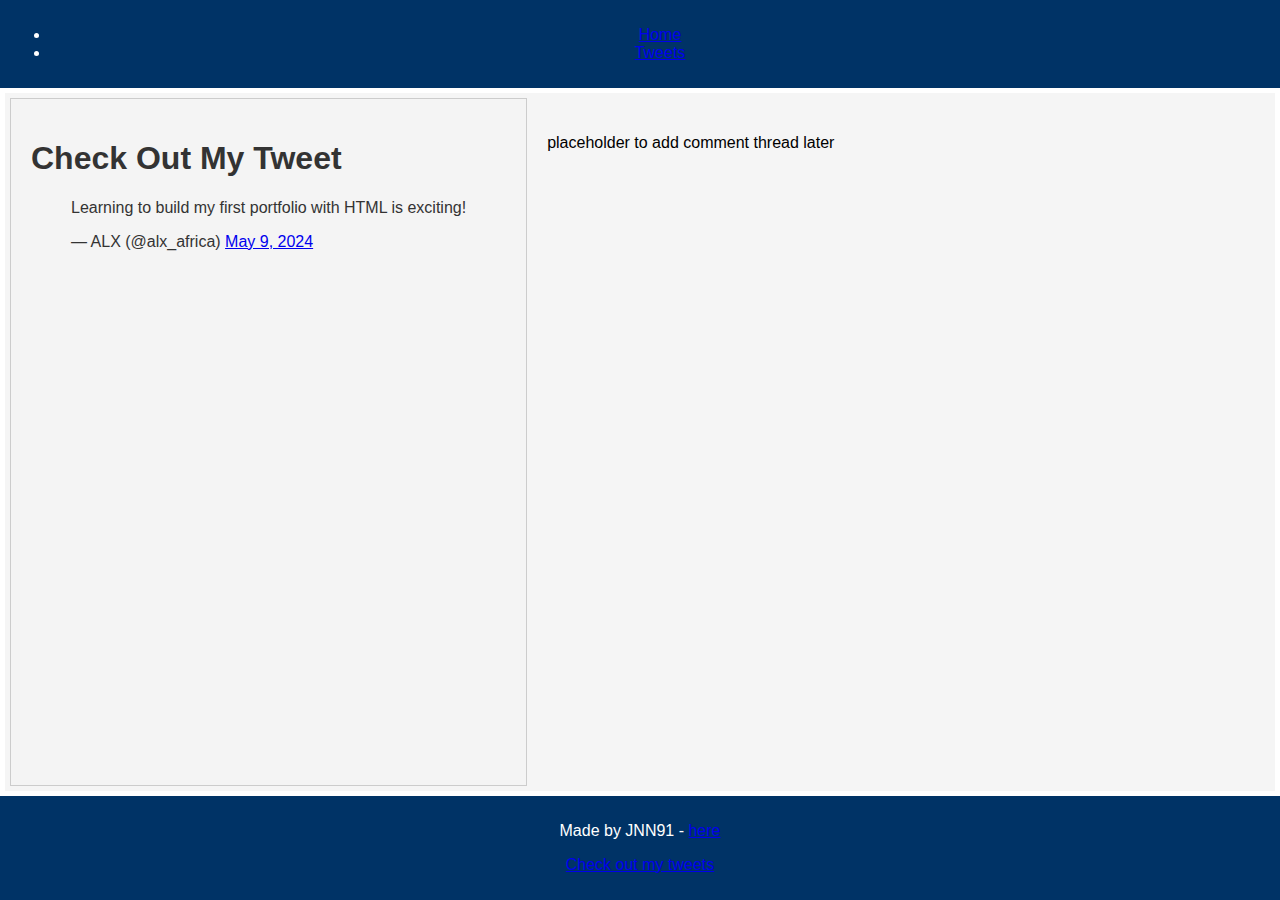
<file: css_basic/tweets.html>
<!DOCTYPE html>
<html lang="en">
<head>
    <meta charset="UTF-8">
    <meta name="viewport" content="width=device-width, initial-scale=1">
    <title>My Tweets</title>
    <link href="base.css" rel="stylesheet">
    <link href="styles.css" rel="stylesheet">
</head>

<body class="works_on_smartphone">
    <header>
        <ul>
            <li><a href="index.html">Home</a></li>
            <li><a href="tweets.html">Tweets</a></li>
        </ul>
    </header>

    <main>
        <article>
            <h1>Check Out My Tweet</h1>

            <blockquote class="twitter-tweet">
                <p lang="en" dir="ltr">Learning to build my first portfolio with HTML is exciting!</p>
                &mdash; ALX (@alx_africa) 
                <a href="https://twitter.com/alx_africa/status/1655572266784501762">May 9, 2024</a>
            </blockquote>
            <script async src="https://platform.twitter.com/widgets.js" charset="utf-8"></script>
        </article>

        <aside>
            <p>placeholder to add comment thread later</p>
        </aside>
    </main>

    <footer>
        <p>Made by JNN91 - <a href="https://github.com/JNN91" target="_blank">here</a></p>
        <p><a href="tweets.html">Check out my tweets</a></p>
    </footer>
</body>
</html>
</file>
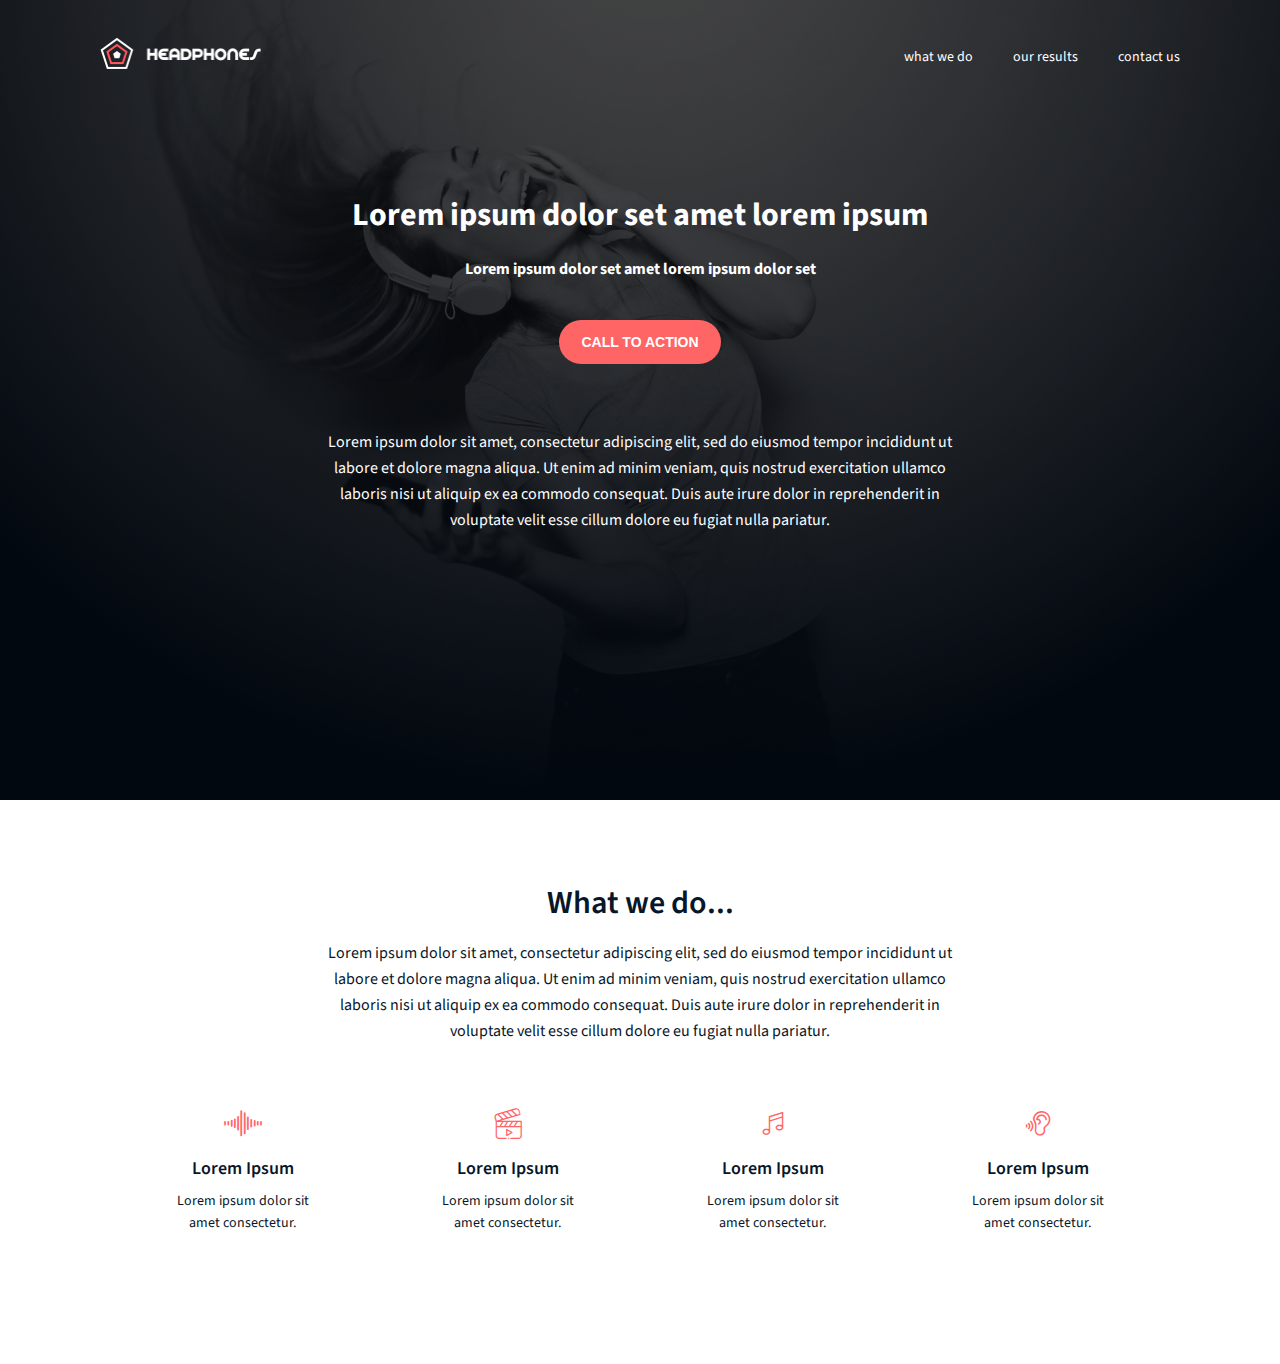
<file: headphones/1-index.html>
<!DOCTYPE html>
<html lang="en">
<head>
  <meta charset="UTF-8" />
  <meta name="viewport" content="width=device-width, initial-scale=1.0" />
  <title>Headphones</title>

  <!-- Fonts and CSS -->
  <link href="https://fonts.googleapis.com/css2?family=Source+Sans+Pro:wght@400;600&display=swap" rel="stylesheet">
  <link rel="stylesheet" href="1-styles.css">
  <link rel="stylesheet" href="icon.css">
</head>
<body>

  <!-- Hero Section -->
  <header class="hero-section">
    <div class="overlay">
      <div class="header-container">

        <!-- Hamburger (mobile only) -->
        <button class="menu-toggle" aria-label="Toggle Menu">
          <span class="icon-open">&#9776;</span>
          <span class="icon-close">&times;</span>
        </button>

        <!-- Logo -->
        <div class="logo-wrapper">
          <img src="images/logo_headphones.png" alt="Headphones Logo" class="logo" />
        </div>

        <!-- Navigation -->
        <nav class="main-nav">
          <ul>
            <li><a href="#">what we do</a></li>
            <li><a href="#">our results</a></li>
            <li><a href="#">contact us</a></li>
          </ul>
        </nav>

      </div>

      <!-- Hero Content -->
      <div class="hero-content">
        <h1>Lorem ipsum dolor set amet lorem ipsum</h1>
        <h2>Lorem ipsum dolor set amet lorem ipsum dolor set</h2>
        <button class="cta-button">CALL TO ACTION</button>
        <p>
          Lorem ipsum dolor sit amet, consectetur adipiscing elit, sed do eiusmod tempor incididunt ut
          labore et dolore magna aliqua. Ut enim ad minim veniam, quis nostrud exercitation ullamco
          laboris nisi ut aliquip ex ea commodo consequat. Duis aute irure dolor in reprehenderit in
          voluptate velit esse cillum dolore eu fugiat nulla pariatur.
        </p>
      </div>
    </div>
  </header>

  <!-- What We Do Section -->
  <section class="what-we-do">
    <div class="container">
      <h2 class="section-title">What we do...</h2>
      <p class="section-description">
        Lorem ipsum dolor sit amet, consectetur adipiscing elit, sed do eiusmod tempor incididunt ut labore et dolore magna aliqua. Ut enim ad minim veniam, quis nostrud exercitation ullamco laboris nisi ut aliquip ex ea commodo consequat. Duis aute irure dolor in reprehenderit in voluptate velit esse cillum dolore eu fugiat nulla pariatur.
      </p>
      <div class="icon-grid">
        <div class="icon-box">
          <span class="holberton_school-icon-ic_sound icon"></span>
          <h3 class="icon-title">Lorem Ipsum</h3>
          <p class="icon-description">
            Lorem ipsum dolor sit<br>
            amet consectetur.
          </p>
        </div>
        <div class="icon-box">
          <span class="holberton_school-icon-ic_video icon"></span>
          <h3 class="icon-title">Lorem Ipsum</h3>
          <p class="icon-description">
            Lorem ipsum dolor sit<br>
            amet consectetur.
          </p>
        </div>
        <div class="icon-box">
          <span class="holberton_school-icon-ic_music icon"></span>
          <h3 class="icon-title">Lorem Ipsum</h3>
          <p class="icon-description">
            Lorem ipsum dolor sit<br>
            amet consectetur.
          </p>
        </div>
        <div class="icon-box">
          <span class="holberton_school-icon-ic_hearing icon"></span>
          <h3 class="icon-title">Lorem Ipsum</h3>
          <p class="icon-description">
            Lorem ipsum dolor sit<br>
            amet consectetur.
          </p>
        </div>
      </div>
    </div>
  </section>

  <script>
    const toggleBtn = document.querySelector('.menu-toggle');
    const nav = document.querySelector('.main-nav');

    toggleBtn.addEventListener('click', () => {
      nav.classList.toggle('show');
      toggleBtn.classList.toggle('menu-open');
    });
  </script>
</body>
</html>
</file>
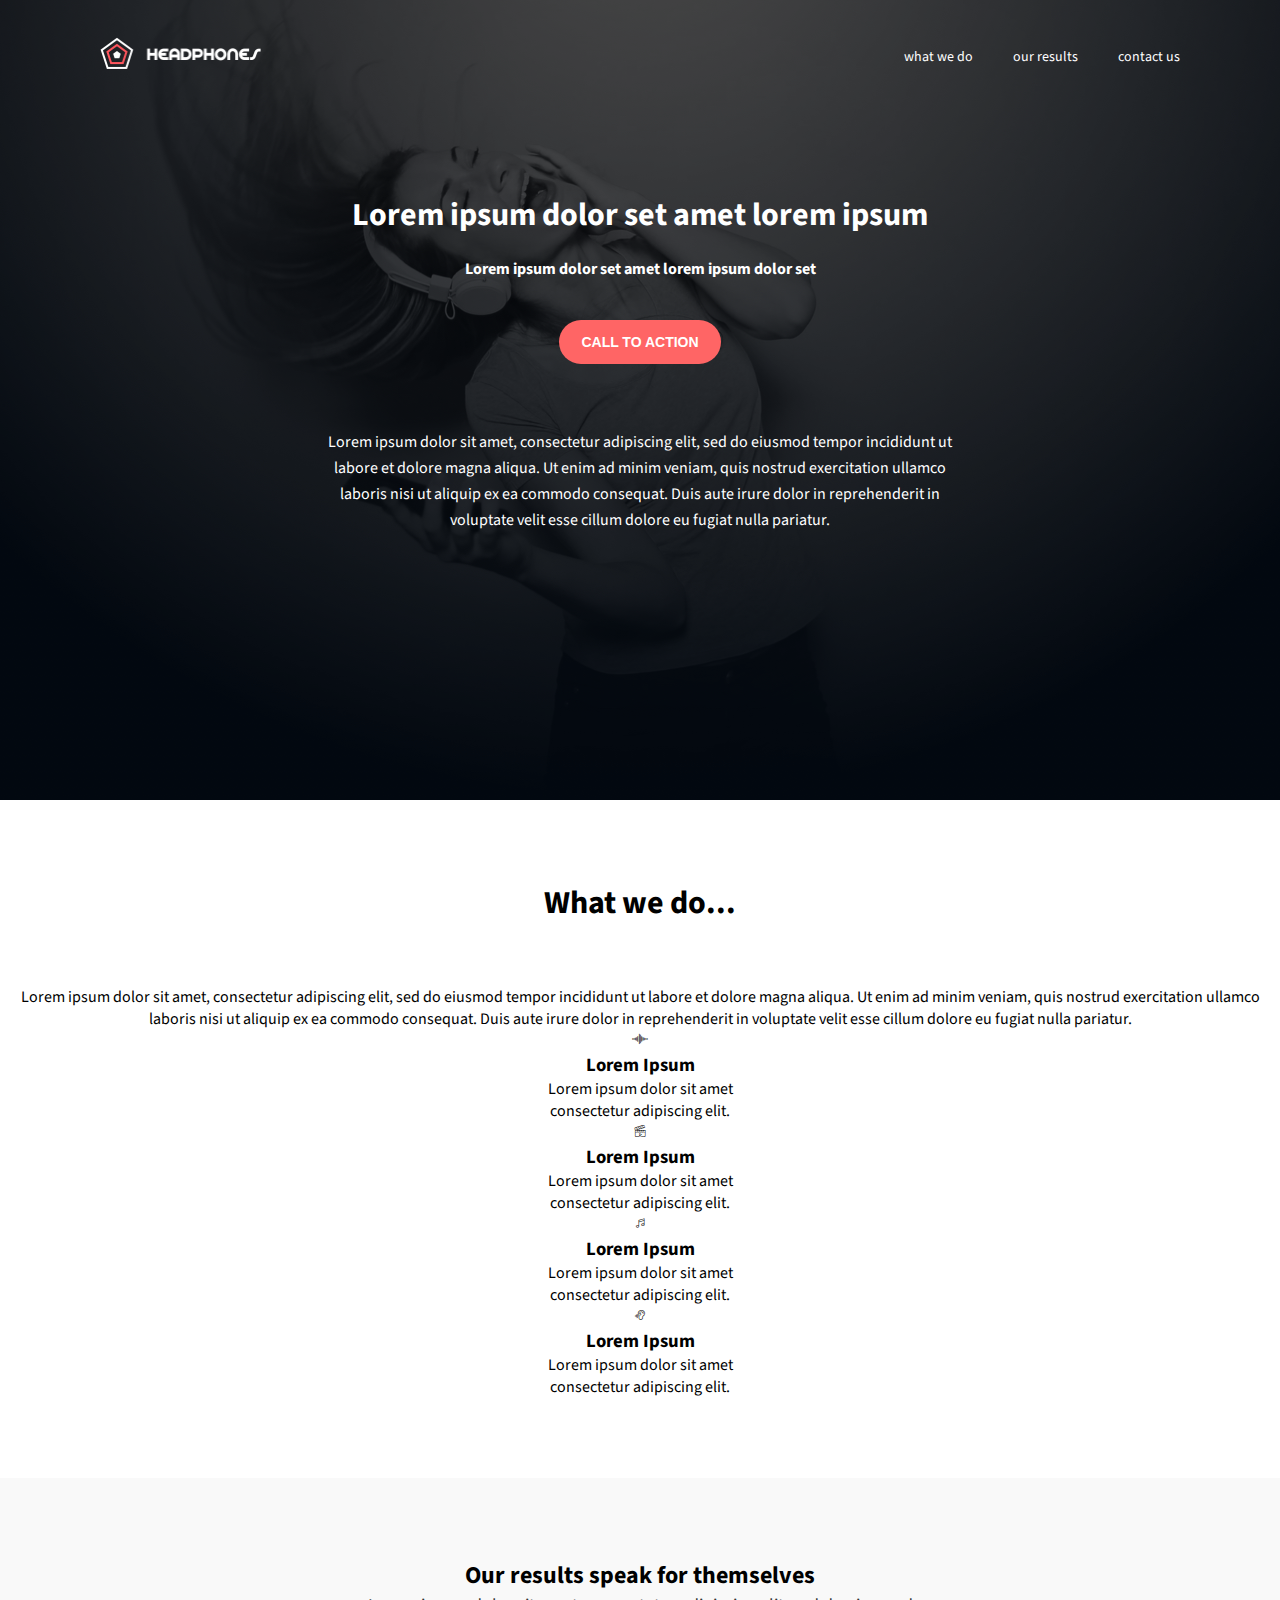
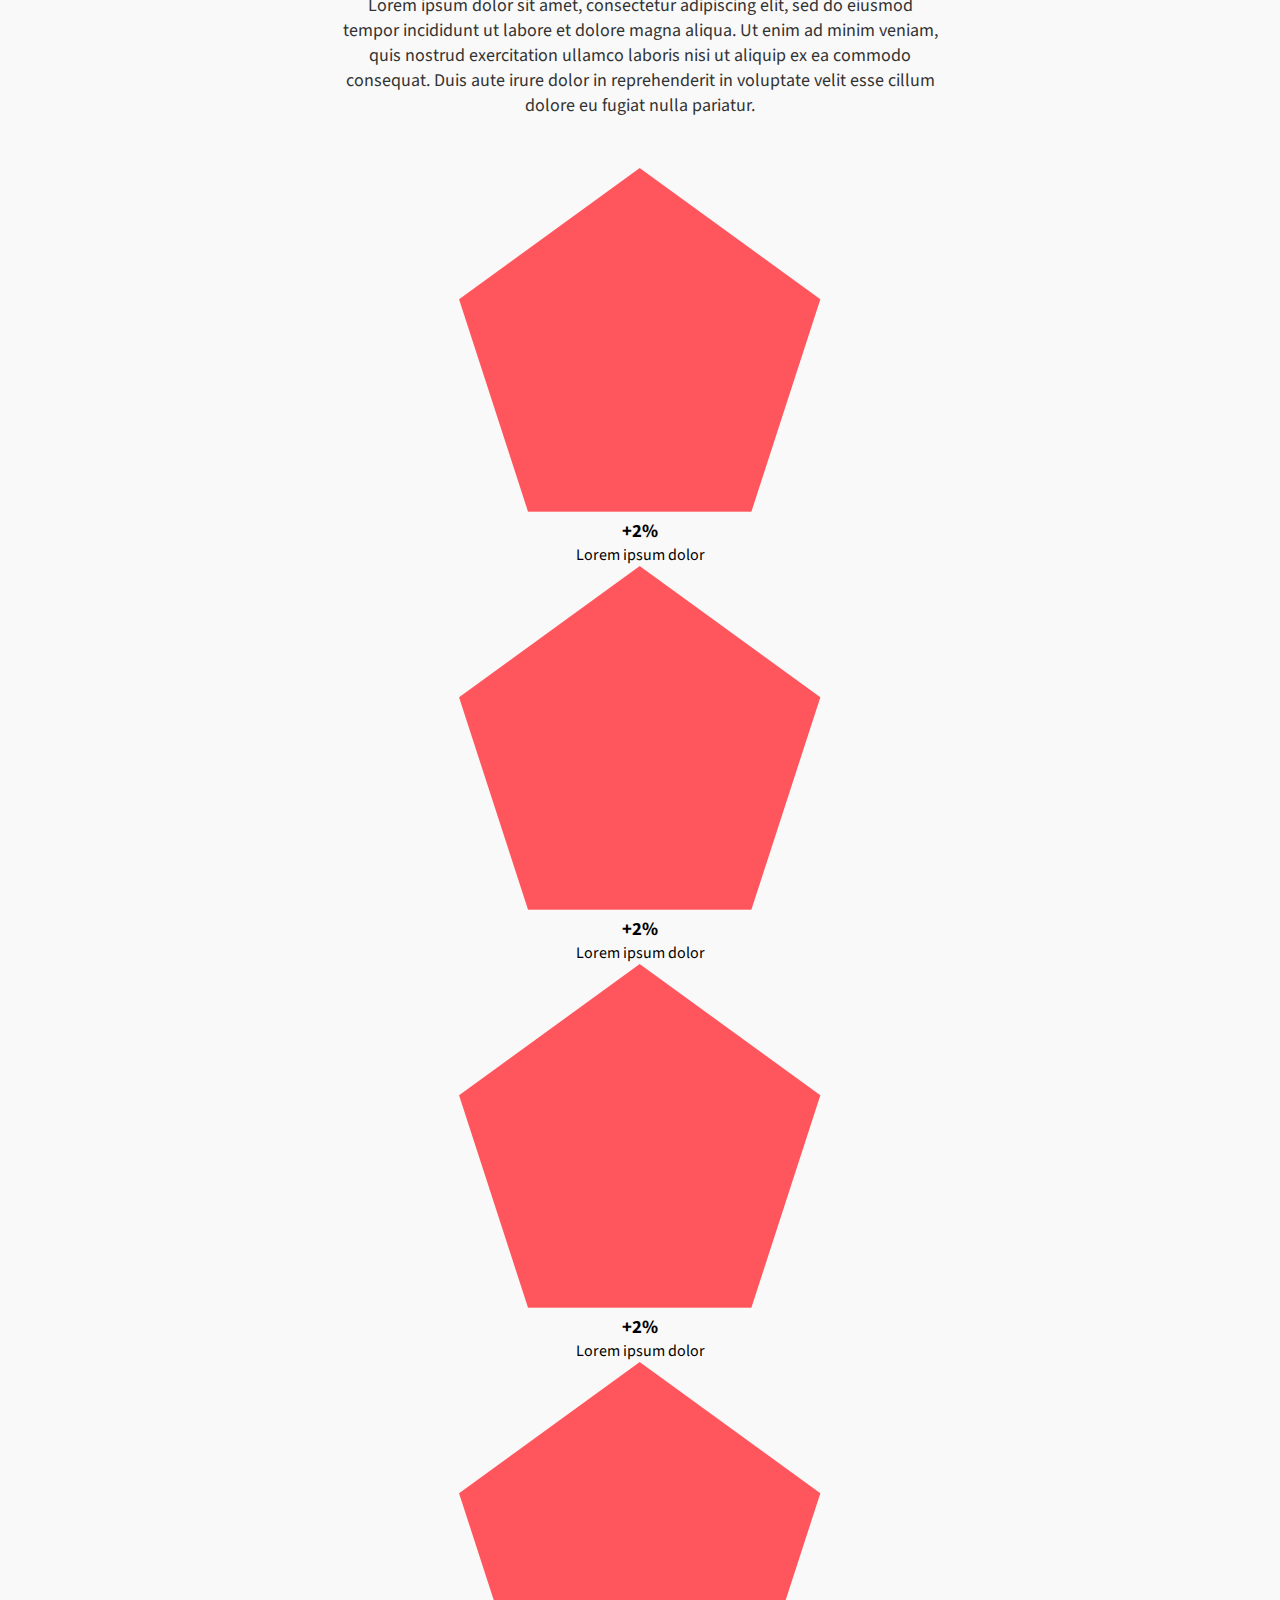
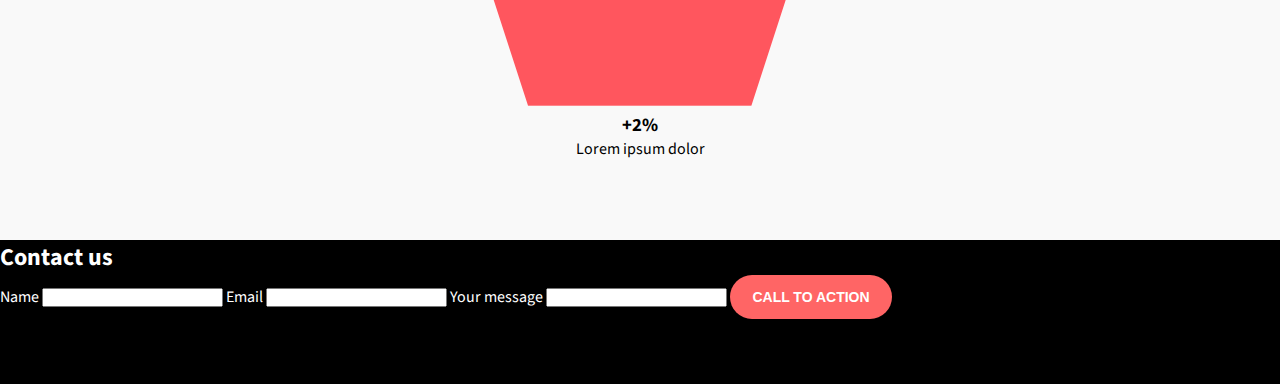
<file: headphones/3-index.html>
<!DOCTYPE html>
<html lang="en">
<head>
  <meta charset="UTF-8" />
  <meta name="viewport" content="width=device-width, initial-scale=1.0" />
  <title>Headphones</title>

  <!-- Fonts & CSS -->
  <link href="https://fonts.googleapis.com/css2?family=Source+Sans+Pro:wght@400;600;700&display=swap" rel="stylesheet" />
  <link rel="stylesheet" href="3-styles.css" />
  <link rel="stylesheet" href="icon.css" />
</head>
<body>

  <!-- Hero Section -->
  <header class="hero-section">
    <div class="overlay">
      <div class="header-container">
        <button class="menu-toggle" aria-label="Toggle Menu">
          <span class="icon-open">&#9776;</span>
          <span class="icon-close">&times;</span>
        </button>
        <div class="logo-wrapper">
          <img src="images/logo_headphones.png" alt="Headphones Logo" class="logo" />
        </div>
        <nav class="main-nav">
          <ul>
            <li><a href="#">what we do</a></li>
            <li><a href="#">our results</a></li>
            <li><a href="#">contact us</a></li>
          </ul>
        </nav>
      </div>

      <div class="hero-content">
        <h1>Lorem ipsum dolor set amet lorem ipsum</h1>
        <h2>Lorem ipsum dolor set amet lorem ipsum dolor set</h2>
        <button class="cta-button">CALL TO ACTION</button>
        <p>
          Lorem ipsum dolor sit amet, consectetur adipiscing elit, sed do eiusmod tempor incididunt ut
          labore et dolore magna aliqua. Ut enim ad minim veniam, quis nostrud exercitation ullamco
          laboris nisi ut aliquip ex ea commodo consequat. Duis aute irure dolor in reprehenderit in
          voluptate velit esse cillum dolore eu fugiat nulla pariatur.
        </p>
      </div>
    </div>
  </header>

  <!-- What We Do Section -->
  <section class="what-we-do">
    <h2 class="section-title">What we do...</h2>
    <p class="section-description">
      Lorem ipsum dolor sit amet, consectetur adipiscing elit, sed do eiusmod tempor incididunt ut labore et dolore magna aliqua.
      Ut enim ad minim veniam, quis nostrud exercitation ullamco laboris nisi ut aliquip ex ea commodo consequat.
      Duis aute irure dolor in reprehenderit in voluptate velit esse cillum dolore eu fugiat nulla pariatur.
    </p>
    <div class="icon-grid">
      <div class="icon-box">
        <span class="holberton_school-icon-ic_sound icon"></span>
        <h3 class="icon-title">Lorem Ipsum</h3>
        <p class="icon-description">Lorem ipsum dolor sit amet<br>consectetur adipiscing elit.</p>
      </div>
      <div class="icon-box">
        <span class="holberton_school-icon-ic_video icon"></span>
        <h3 class="icon-title">Lorem Ipsum</h3>
        <p class="icon-description">Lorem ipsum dolor sit amet<br>consectetur adipiscing elit.</p>
      </div>
      <div class="icon-box">
        <span class="holberton_school-icon-ic_music icon"></span>
        <h3 class="icon-title">Lorem Ipsum</h3>
        <p class="icon-description">Lorem ipsum dolor sit amet<br>consectetur adipiscing elit.</p>
      </div>
      <div class="icon-box">
        <span class="holberton_school-icon-ic_hearing icon"></span>
        <h3 class="icon-title">Lorem Ipsum</h3>
        <p class="icon-description">Lorem ipsum dolor sit amet<br>consectetur adipiscing elit.</p>
      </div>
    </div>
  </section>

  <!-- Our Results Section -->
  <section class="our-results">
    <div class="results-overlay">
      <h2 class="results-title">Our results speak for themselves</h2>
      <p class="results-description">
        Lorem ipsum dolor sit amet, consectetur adipiscing elit, sed do eiusmod tempor incididunt ut labore et dolore magna aliqua.
        Ut enim ad minim veniam, quis nostrud exercitation ullamco laboris nisi ut aliquip ex ea commodo consequat.
        Duis aute irure dolor in reprehenderit in voluptate velit esse cillum dolore eu fugiat nulla pariatur.
      </p>

      <div class="results-grid">
        <div class="result-box">
          <img src="images/pentagone.png" alt="Pentagon" class="pentagon-bg" />
          <div class="result-text">
            <h3 class="result-percentage">+2%</h3>
            <p class="result-label">Lorem ipsum dolor</p>
          </div>
        </div>
        <div class="result-box">
          <img src="images/pentagone.png" alt="Pentagon" class="pentagon-bg" />
          <div class="result-text">
            <h3 class="result-percentage">+2%</h3>
            <p class="result-label">Lorem ipsum dolor</p>
          </div>
        </div>
        <div class="result-box">
          <img src="images/pentagone.png" alt="Pentagon" class="pentagon-bg" />
          <div class="result-text">
            <h3 class="result-percentage">+2%</h3>
            <p class="result-label">Lorem ipsum dolor</p>
          </div>
        </div>
        <div class="result-box">
          <img src="images/pentagone.png" alt="Pentagon" class="pentagon-bg" />
          <div class="result-text">
            <h3 class="result-percentage">+2%</h3>
            <p class="result-label">Lorem ipsum dolor</p>
          </div>
        </div>
      </div>
    </div>
  </section>
  <!-- Contact Us Section -->
<section class="contact-section">
  <h2 class="contact-title">Contact us</h2>
  <form class="contact-form">
    <label for="name">Name</label>
    <input type="text" id="name" name="name" placeholder="">

    <label for="email">Email</label>
    <input type="email" id="email" name="email" placeholder="">

    <label for="message">Your message</label>
    <input type="text" id="message" name="message" placeholder="">

    <button type="submit" class="cta-button">CALL TO ACTION</button>
  </form>
</section>

  <!-- Script -->
  <script>
    const toggleBtn = document.querySelector('.menu-toggle');
    const nav = document.querySelector('.main-nav');

    toggleBtn.addEventListener('click', () => {
      nav.classList.toggle('show');
      toggleBtn.classList.toggle('menu-open');
    });
  </script>
</body>
</html>
</file>
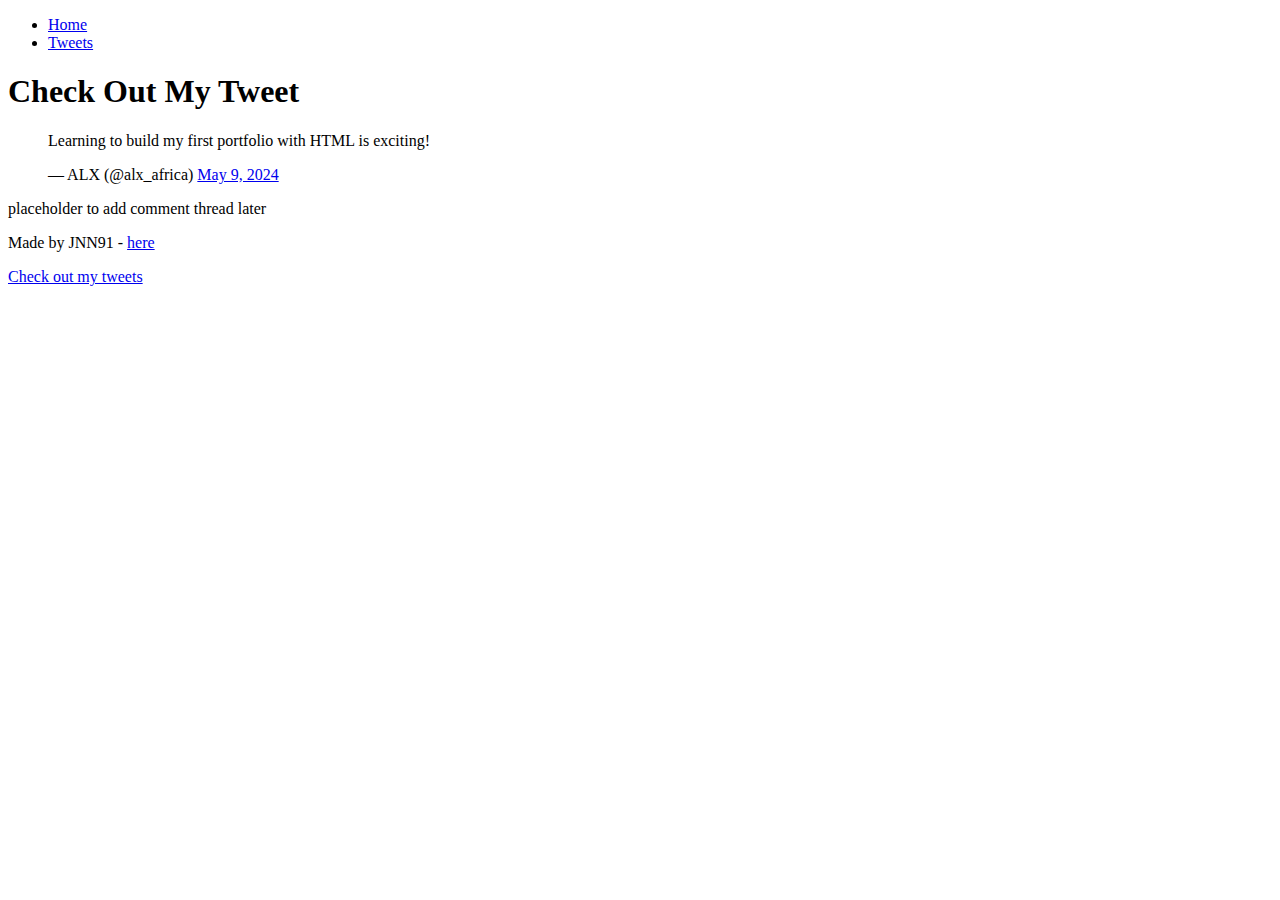
<file: html_basic/tweets.html>
<!DOCTYPE html>
<html lang="en">
<head>
    <meta charset="UTF-8">
    <title>My Tweets</title>
</head>
<body>
    <header>
        <ul>
            <li><a href="index.html">Home</a></li>
            <li><a href="tweets.html">Tweets</a></li>
        </ul>
    </header>

    <main>
        <article>
            <h1>Check Out My Tweet</h1>

            <blockquote class="twitter-tweet">
                <p lang="en" dir="ltr">Learning to build my first portfolio with HTML is exciting!</p>
                &mdash; ALX (@alx_africa) 
                <a href="https://twitter.com/alx_africa/status/1655572266784501762">May 9, 2024</a>
            </blockquote>
            <script async src="https://platform.twitter.com/widgets.js" charset="utf-8"></script>
        </article>

        <aside>
            <p>placeholder to add comment thread later</p>
        </aside>
    </main>

    <footer>
        <p>Made by JNN91 - <a href="https://github.com/JNN91" target="_blank">here</a></p>
        <p><a href="tweets.html">Check out my tweets</a></p>
    </footer>
</body>
</html>
</file>
<file: css_basic/base.css>
body {
    margin: 0;
    padding: 0;
    font-family: Arial, sans-serif;
}

main {
    margin: 5px;
    padding: 5px;
    background-color: whitesmoke;
}

header, footer {
    background-color: #1d7fe0;
    color: white;
    padding: 10px 20px;
    text-align: center;
}
</file>
<file: css_basic/styles.css>
body {
    display: flex;
    flex-direction: column;
    height: 100vh; 
    margin: 0;
}

main {
    display: flex;
    flex-direction: row;
    flex: auto;
}

article {
  background-color: #f4f4f4;
  border: 1px solid #ccc;
  padding: 20px;
  color: #333;
  font-family: Arial, sans-serif;
}


aside {
    flex: 1;
    overflow-y: auto; 
    padding: 20px;
}

header, footer {
    padding: 10px;
    text-align: center;
    background-color: #003366;
    color: white;
}
</file>
<file: headphones/icon.css>
@font-face {
  font-family: 'holberton_school-icon';
  src:  url('fonts/holberton_school-icon.eot?sq4eq4');
  src:  url('fonts/holberton_school-icon.eot?sq4eq4#iefix') format('embedded-opentype'),
    url('fonts/holberton_school-icon.ttf?sq4eq4') format('truetype'),
    url('fonts/holberton_school-icon.woff?sq4eq4') format('woff'),
    url('fonts/holberton_school-icon.svg?sq4eq4#holberton_school-icon') format('svg');
  font-weight: normal;
  font-style: normal;
  font-display: block;
}

[class^="holberton_school-icon-"], [class*=" holberton_school-icon-"] {
  /* use !important to prevent issues with browser extensions that change fonts */
  font-family: 'holberton_school-icon' !important;
  speak-as: none;
  font-style: normal;
  font-weight: normal;
  font-variant: normal;
  text-transform: none;
  line-height: 1;

  /* Better Font Rendering =========== */
  -webkit-font-smoothing: antialiased;
  -moz-osx-font-smoothing: grayscale;
}

.holberton_school-icon-arrow_1:before {
  content: "\e900";
}
.holberton_school-icon-arrow_2:before {
  content: "\e901";
}
.holberton_school-icon-arrow_3:before {
  content: "\e902";
}
.holberton_school-icon-arrow_4:before {
  content: "\e903";
}
.holberton_school-icon-arrow_5:before {
  content: "\e904";
}
.holberton_school-icon-check:before {
  content: "\e905";
}
.holberton_school-icon-ic_bag:before {
  content: "\e906";
}
.holberton_school-icon-ic_cart:before {
  content: "\e907";
}
.holberton_school-icon-ic_facebook:before {
  content: "\e908";
}
.holberton_school-icon-ic_hearing:before {
  content: "\e909";
}
.holberton_school-icon-ic_instagram:before {
  content: "\e90a";
}
.holberton_school-icon-ic_laptop:before {
  content: "\e90b";
}
.holberton_school-icon-ic_money:before {
  content: "\e90c";
}
.holberton_school-icon-ic_music:before {
  content: "\e90d";
}
.holberton_school-icon-ic_sound:before {
  content: "\e90e";
}
.holberton_school-icon-ic_twitter:before {
  content: "\e90f";
}
.holberton_school-icon-ic_video:before {
  content: "\e910";
}
.holberton_school-icon-menu:before {
  content: "\e911";
}
.holberton_school-icon-search_1:before {
  content: "\e912";
}
.holberton_school-icon-search_2:before {
  content: "\e913";
}
.holberton_school-icon-star:before {
  content: "\e914";
}
</file>
<file: headphones/1-styles.css>
/* Base Reset */
* {
  margin: 0;
  padding: 0;
  box-sizing: border-box;
}

body {
  font-family: 'Source Sans Pro', sans-serif;
  background-color: #fff;
  color: #071629;
}

a {
  color: inherit;
  text-decoration: none;
  transition: color 0.3s ease;
}

a:hover,
a:active {
  color: #FF6565;
}

/* Hero Section */
.hero-section {
  height: 800px;
  width: 100%;
  background: url('images/headphones_hero_1.jpg') no-repeat center center/cover;
  position: relative;
}

.overlay {
  background: rgba(0, 0, 0, 0.6);
  height: 100%;
  width: 100%;
  display: flex;
  flex-direction: column;
  align-items: center;
}

/* Header */
.header-container {
  width: 100%;
  max-width: 1400px;
  height: 32px;
  margin-top: 40px;
  display: flex;
  justify-content: space-between;
  align-items: center;
  padding: 0 100px;
  position: relative;
}

.logo-wrapper {
  position: static;
  transform: none;
}

.logo {
  width: 161px;
  height: 32px;
}

.main-nav {
  display: flex;
}

.main-nav ul {
  display: flex;
  gap: 40px;
  list-style: none;
}

.main-nav a {
  font-size: 14px;
  color: #fff;
  transition: color 0.3s ease;
}

.main-nav a:hover,
.main-nav a:active {
  color: #FF6565;
}

/* Hamburger Menu */
.menu-toggle {
  display: none;
  font-size: 24px;
  color: #fff;
  background: none;
  border: none;
  cursor: pointer;
  z-index: 10;
}

.icon-close {
  display: none;
}

.menu-open .icon-open {
  display: none;
}

.menu-open .icon-close {
  display: inline;
}

/* Hero Content */
.hero-content {
  width: 637px;
  height: 313px;
  text-align: center;
  margin-top: 120px;
  color: #fff;
}

.hero-content h1 {
  font-size: 32px;
  font-weight: 700;
  margin-bottom: 20px;
}

.hero-content h2 {
  font-size: 16px;
  font-weight: 700;
  width: 355px;
  margin: 0 auto 40px;
}

.cta-button {
  width: 162px;
  height: 44px;
  background-color: #FF6565;
  color: #FFFFFF;
  font-weight: 700;
  font-size: 14px;
  border: none;
  border-radius: 22px;
  cursor: pointer;
  margin-bottom: 65px;
  transition: opacity 0.3s ease;
}

.cta-button:hover,
.cta-button:active {
  opacity: 0.9;
}

.hero-content p {
  width: 637px;
  line-height: 26px;
  font-size: 16px;
  font-weight: 400;
  text-align: center;
}

/* What We Do Section */
.what-we-do {
  padding: 80px 0;
  text-align: center;
}

.section-title {
  font-family: 'Source Sans Pro', sans-serif;
  font-size: 32px;
  font-weight: 600;
  color: #071629;
  width: 190px;
  height: 40px;
  margin: 0 auto 20px;
}

.section-description {
  font-family: 'Source Sans Pro', sans-serif;
  font-size: 16px;
  line-height: 26px;
  color: #071629;
  max-width: 637px;
  margin: 0 auto 60px;
}

.icon-grid {
  display: flex;
  justify-content: center;
  gap: 58px;
  max-width: 1002px;
  margin: 0 auto;
  flex-wrap: wrap;
}

.icon-box {
  width: 207px;
  height: 180px;
  text-align: center;
}

.icon {
  font-size: 40px;
  color: #FF6565;
  display: block;
  margin-bottom: 12px;
}

.icon-title {
  font-family: 'Source Sans Pro', sans-serif;
  font-size: 18px;
  font-weight: 600;
  line-height: 26px;
  color: #071629;
  margin-bottom: 8px;
}

.icon-description {
  font-family: 'Source Sans Pro', sans-serif;
  font-size: 14px;
  color: #071629;
  line-height: 22px;
  width: 207px;
  height: 52px;
  margin: 0 auto;
}

/* Responsive */
@media (max-width: 480px) {
  .header-container {
    flex-direction: row;
    justify-content: flex-start;
    align-items: center;
    gap: 12px;
    padding: 20px;
    position: relative;
  }

  .logo-wrapper {
    position: absolute;
    left: 50%;
    transform: translateX(-50%);
  }

  .menu-toggle {
    display: block;
  }

  .main-nav {
    display: none;
    position: absolute;
    top: 80px;
    left: 50%;
    transform: translateX(-50%) translateY(-10px);
    text-align: center;
    z-index: 5;
    width: 100%;
    opacity: 0;
    transition: opacity 0.3s ease, transform 0.3s ease;
    pointer-events: none;
  }

  .main-nav.show {
    display: flex;
    flex-direction: column;
    align-items: center;
    opacity: 1;
    transform: translateX(-50%) translateY(0);
    pointer-events: auto;
  }

  .main-nav ul {
    flex-direction: column;
    gap: 20px;
    padding: 20px 0;
  }

  .main-nav a {
    font-size: 18px;
  }

  .hero-content {
    width: 100%;
    padding: 0 20px;
    margin-top: 200px;
  }

  .hero-content h1 {
    font-size: 24px;
  }

  .hero-content h2 {
    font-size: 14px;
    width: 100%;
  }

  .hero-content p {
    font-size: 14px;
    line-height: 22px;
    width: 100%;
  }

  .cta-button {
    width: 100%;
    max-width: 200px;
  }

  .icon-grid {
    flex-direction: column;
    gap: 40px;
  }
}
</file>
<file: headphones/3-styles.css>
/* Reset & Base Styles */
* {
  margin: 0;
  padding: 0;
  box-sizing: border-box;
}

body {
  font-family: 'Source Sans Pro', sans-serif;
  background-color: #000;
  color: #fff;
}

a {
  color: inherit;
  text-decoration: none;
  transition: color 0.3s ease;
}

a:hover,
a:active {
  color: #FF6565;
}

/* Hero Section */
.hero-section {
  height: 800px;
  width: 100%;
  background: url('images/headphones_hero_1.jpg') no-repeat center center/cover;
  position: relative;
}

.overlay {
  background: rgba(0, 0, 0, 0.6);
  height: 100%;
  width: 100%;
  display: flex;
  flex-direction: column;
  align-items: center;
}

/* Header (Desktop) */
.header-container {
  width: 100%;
  max-width: 1400px;
  height: 32px;
  margin-top: 40px;
  display: flex;
  justify-content: space-between;
  align-items: center;
  padding: 0 100px;
  position: relative;
}

.logo-wrapper {
  position: static;
  transform: none;
}

.logo {
  width: 161px;
  height: 32px;
}

.main-nav {
  display: flex;
}

.main-nav ul {
  display: flex;
  gap: 40px;
  list-style: none;
}

.main-nav a {
  font-size: 14px;
  color: #fff;
  transition: color 0.3s ease;
}

.main-nav a:hover,
.main-nav a:active {
  color: #FF6565;
}

/* Hamburger (Desktop Hidden) */
.menu-toggle {
  display: none;
  font-size: 24px;
  color: #fff;
  background: none;
  border: none;
  cursor: pointer;
  z-index: 10;
}

.icon-close {
  display: none;
}

.menu-open .icon-open {
  display: none;
}

.menu-open .icon-close {
  display: inline;
}

/* Hero Content */
.hero-content {
  width: 637px;
  height: 313px;
  text-align: center;
  margin-top: 120px;
}

.hero-content h1 {
  font-size: 32px;
  font-weight: 700;
  margin-bottom: 20px;
}

.hero-content h2 {
  font-size: 16px;
  font-weight: 700;
  width: 355px;
  margin: 0 auto 40px;
}

.cta-button {
  width: 162px;
  height: 44px;
  background-color: #FF6565;
  color: #FFFFFF;
  font-weight: 700;
  font-size: 14px;
  border: none;
  border-radius: 22px;
  cursor: pointer;
  margin-bottom: 65px;
  transition: opacity 0.3s ease;
}

.cta-button:hover,
.cta-button:active {
  opacity: 0.9;
}

.hero-content p {
  width: 637px;
  line-height: 26px;
  font-size: 16px;
  font-weight: 400;
  text-align: center;
}

/* What We Do Section */
.what-we-do {
  padding: 80px 20px;
  background-color: #fff;
  color: #000;
  text-align: center;
}

.section-title {
  font-size: 32px;
  font-weight: 700;
  margin-bottom: 60px;
}

.services {
  display: flex;
  flex-wrap: wrap;
  gap: 40px;
  justify-content: center;
}

.service {
  flex: 1 1 300px;
  max-width: 300px;
  padding: 20px;
  background-color: #f2f2f2;
  border-radius: 12px;
  transition: transform 0.3s ease;
}

.service:hover {
  transform: translateY(-10px);
}

.service-icon {
  font-size: 48px;
  color: #FF6565;
  margin-bottom: 20px;
}

.service h3 {
  font-size: 20px;
  margin-bottom: 10px;
}

.service p {
  font-size: 16px;
  color: #333;
}

/* Our Results Section */
.our-results {
  background-color: #f9f9f9;
  color: #000;
  text-align: center;
  padding: 80px 20px;
}

.results-description {
  font-size: 18px;
  max-width: 600px;
  margin: 0 auto 50px;
  color: #333;
}

.results-metrics {
  display: flex;
  justify-content: center;
  flex-wrap: wrap;
  gap: 40px;
}

.metric {
  background-color: #fff;
  padding: 30px 20px;
  border-radius: 12px;
  box-shadow: 0 0 10px rgba(0, 0, 0, 0.05);
  width: 200px;
}

.metric h3 {
  font-size: 32px;
  color: #FF6565;
  margin-bottom: 10px;
}

.metric p {
  font-size: 16px;
  color: #555;
}

/* Mobile Styles */
@media (max-width: 768px) {
  .header-container {
    flex-direction: row;
    justify-content: flex-start;
    align-items: center;
    gap: 12px;
    padding: 20px;
    position: relative;
  }

  .logo-wrapper {
    position: absolute;
    left: 50%;
    transform: translateX(-50%);
  }

  .menu-toggle {
    display: block;
  }

  .main-nav {
    display: none;
    position: absolute;
    top: 80px;
    left: 50%;
    transform: translateX(-50%) translateY(-10px);
    text-align: center;
    z-index: 5;
    width: 100%;
    opacity: 0;
    transition: opacity 0.3s ease, transform 0.3s ease;
    pointer-events: none;
  }

  .main-nav.show {
    display: flex;
    flex-direction: column;
    align-items: center;
    opacity: 1;
    transform: translateX(-50%) translateY(0);
    pointer-events: auto;
  }

  .main-nav ul {
    flex-direction: column;
    gap: 20px;
    padding: 20px 0;
  }

  .main-nav a {
    font-size: 18px;
  }

  .hero-content {
    width: 100%;
    padding: 0 20px;
    margin-top: 200px;
  }

  .hero-content h1 {
    font-size: 24px;
  }

  .hero-content h2 {
    font-size: 14px;
    width: 100%;
  }

  .hero-content p {
    font-size: 14px;
    line-height: 22px;
    width: 100%;
  }

  .cta-button {
    width: 100%;
    max-width: 200px;
  }

 .services {
    flex-direction: column;
    align-items: center;
  }

  .service {
    width: 100%;
    max-width: 400px;
  }

  .results-metrics {
    flex-direction: column;
    align-items: center;
  }

  .metric {
    width: 100%;
    max-width: 300px;
  }
}
</file>
